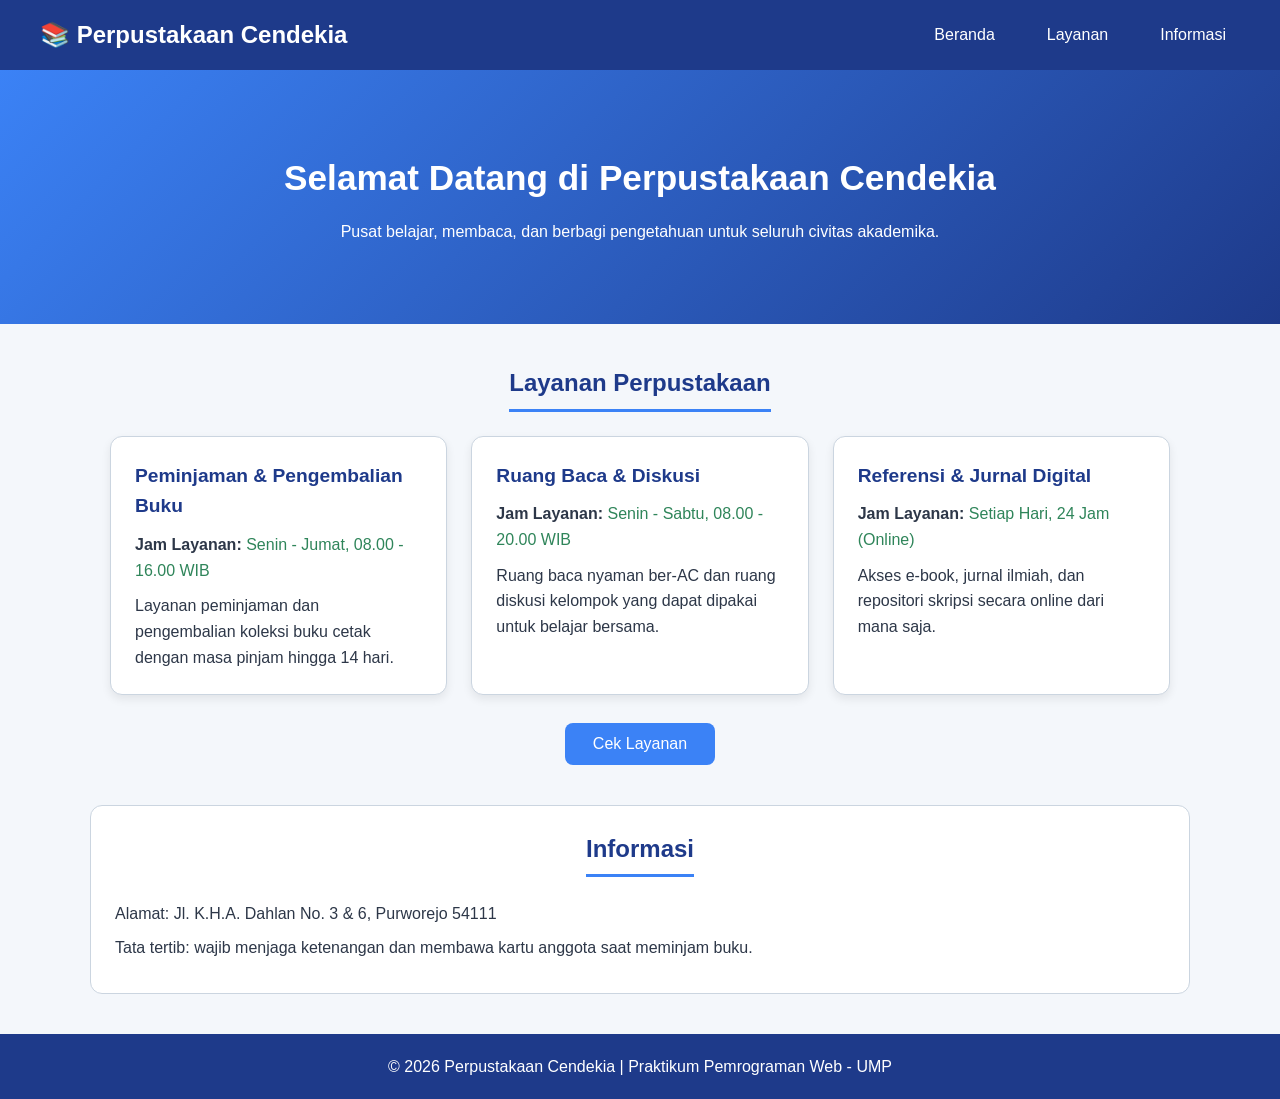
<file: UTS-B-FIKS/index.html>
<!DOCTYPE html>
<html lang="id">
<head>
  <meta charset="UTF-8">
  <meta name="viewport" content="width=device-width, initial-scale=1.0">
  <title>Perpustakaan Cendekia</title>
  <link rel="stylesheet" href="style.css">
</head>
<body>

  <!-- ===== SOAL 1: HEADER + NAVIGASI ===== -->
  <header class="header">
    <h1 class="logo">📚 Perpustakaan Cendekia</h1>
    <nav>
      <ul class="menu">
        <li><a href="#beranda">Beranda</a></li>
        <li><a href="#layanan">Layanan</a></li>
        <li><a href="#informasi">Informasi</a></li>
      </ul>
    </nav>
  </header>

  <!-- ===== KONTEN ===== -->
  <main>
    <section id="beranda" class="hero">
      <h2>Selamat Datang di Perpustakaan Cendekia</h2>
      <p>Pusat belajar, membaca, dan berbagi pengetahuan untuk seluruh civitas akademika.</p>
    </section>

    <section id="layanan" class="section">
      <h2 class="section-title">Layanan Perpustakaan</h2>

      <div class="cards">

        <article class="card" data-buka="8" data-tutup="16" data-hari="1-5">
          <h3 class="nama-layanan">Peminjaman &amp; Pengembalian Buku</h3>
          <p class="jam"><strong>Jam Layanan:</strong> <span class="jam-teks">Senin - Jumat, 08.00 - 16.00 WIB</span></p>
          <p class="deskripsi">Layanan peminjaman dan pengembalian koleksi buku cetak dengan masa pinjam hingga 14 hari.</p>
        </article>

        <article class="card" data-buka="8" data-tutup="20" data-hari="1-6">
          <h3 class="nama-layanan">Ruang Baca &amp; Diskusi</h3>
          <p class="jam"><strong>Jam Layanan:</strong> <span class="jam-teks">Senin - Sabtu, 08.00 - 20.00 WIB</span></p>
          <p class="deskripsi">Ruang baca nyaman ber-AC dan ruang diskusi kelompok yang dapat dipakai untuk belajar bersama.</p>
        </article>

        <article class="card" data-buka="0" data-tutup="24" data-hari="0-6">
          <h3 class="nama-layanan">Referensi &amp; Jurnal Digital</h3>
          <p class="jam"><strong>Jam Layanan:</strong> <span class="jam-teks">Setiap Hari, 24 Jam (Online)</span></p>
          <p class="deskripsi">Akses e-book, jurnal ilmiah, dan repositori skripsi secara online dari mana saja.</p>
        </article>

      </div>

      <!-- Satu tombol Cek Layanan -->
      <div class="aksi">
        <button id="btn-cek" class="btn-cek">Cek Layanan</button>
      </div>

      <!-- Informasi layanan muncul di sini saat tombol diklik -->
      <div id="pesan" class="pesan" hidden></div>
    </section>

    <section id="informasi" class="section info">
      <h2 class="section-title">Informasi</h2>
      <p>Alamat: Jl. K.H.A. Dahlan No. 3 &amp; 6, Purworejo 54111</p>
      <p>Tata tertib: wajib menjaga ketenangan dan membawa kartu anggota saat meminjam buku.</p>
    </section>
  </main>

  <!-- ===== FOOTER ===== -->
  <footer class="footer">
    <p>&copy; 2026 Perpustakaan Cendekia | Praktikum Pemrograman Web - UMP</p>
  </footer>

  <script src="script.js"></script>
</body>
</html>
</file>
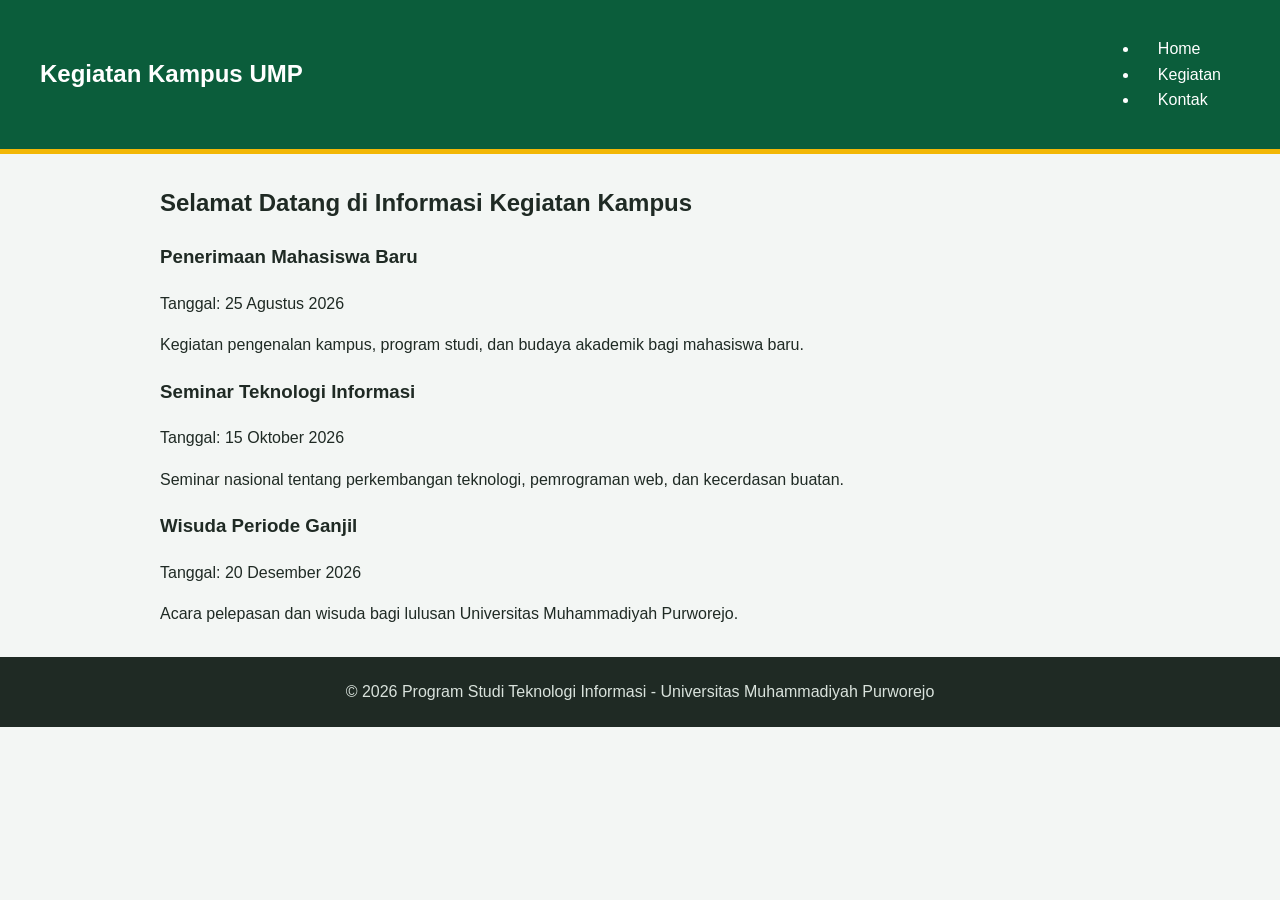
<file: UTSPraktikumWeb/index.html>
<!DOCTYPE html>
<html lang="id">
<head>
  <meta charset="UTF-8">
  <title>Soal 1 - Struktur HTML</title>
  <link rel="stylesheet" href="style.css">
</head>
<body>

  <header>
    <h1>Kegiatan Kampus UMP</h1>
    <nav>
      <ul>
        <li><a href="#home">Home</a></li>
        <li><a href="#kegiatan">Kegiatan</a></li>
        <li><a href="#kontak">Kontak</a></li>
      </ul>
    </nav>
  </header>

  <main>
    <h2 id="home">Selamat Datang di Informasi Kegiatan Kampus</h2>

    <article id="kegiatan">
      <h3>Penerimaan Mahasiswa Baru</h3>
      <p>Tanggal: 25 Agustus 2026</p>
      <p>Kegiatan pengenalan kampus, program studi, dan budaya akademik bagi mahasiswa baru.</p>
    </article>

    <article>
      <h3>Seminar Teknologi Informasi</h3>
      <p>Tanggal: 15 Oktober 2026</p>
      <p>Seminar nasional tentang perkembangan teknologi, pemrograman web, dan kecerdasan buatan.</p>
    </article>

    <article id="kontak">
      <h3>Wisuda Periode Ganjil</h3>
      <p>Tanggal: 20 Desember 2026</p>
      <p>Acara pelepasan dan wisuda bagi lulusan Universitas Muhammadiyah Purworejo.</p>
    </article>
  </main>

  <footer>
    <p>&copy; 2026 Program Studi Teknologi Informasi - Universitas Muhammadiyah Purworejo</p>
  </footer>
  <script src="script.js"></script>
</body>
</html>
</file>
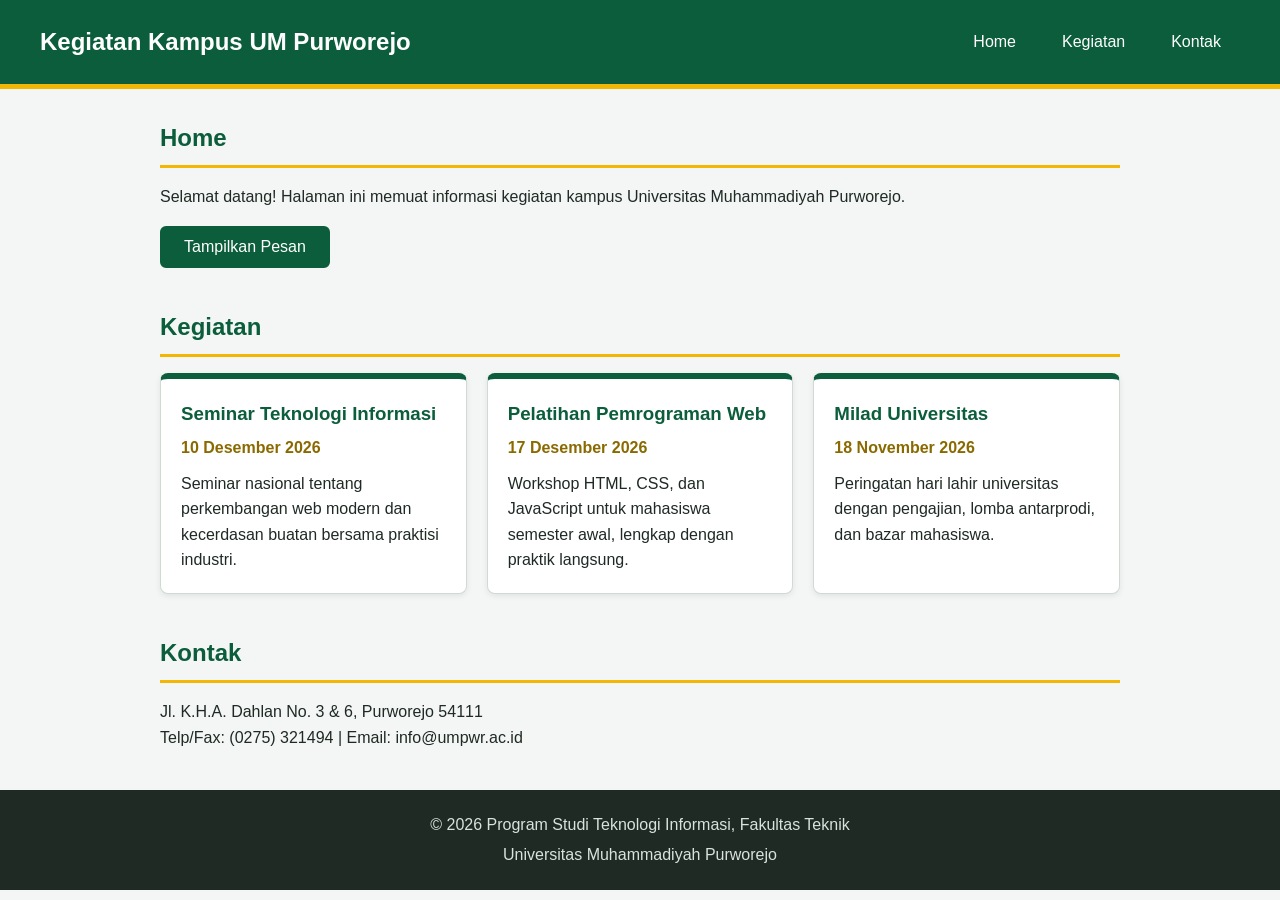
<file: utsssss/index.html>
<!DOCTYPE html>
<html lang="id">
<head>
  <meta charset="UTF-8">
  <meta name="viewport" content="width=device-width, initial-scale=1">
  <title>Kegiatan Kampus UM Purworejo</title>
  <style>
    /* ===== Soal 2: CSS (warna, font, margin, padding, border) ===== */
    * { box-sizing: border-box; }

    body {
      margin: 0;
      font-family: "Segoe UI", Arial, sans-serif;
      background-color: #f3f6f4;
      color: #1f2a24;
      line-height: 1.6;
    }

    /* ===== Header + navigasi (Flexbox) ===== */
    header {
      background-color: #0b5d3b;
      color: #ffffff;
      padding: 20px 40px;
      border-bottom: 5px solid #f2b705;
      display: flex;
      justify-content: space-between;
      align-items: center;
      flex-wrap: wrap;
      gap: 12px;
    }
    header h1 { margin: 0; font-size: 1.5rem; }

    nav { display: flex; gap: 8px; }
    nav a {
      color: #ffffff;
      text-decoration: none;
      padding: 8px 18px;
      border: 1px solid transparent;
      border-radius: 6px;
    }
    nav a:hover { border-color: #f2b705; background-color: rgba(255,255,255,0.12); }

    /* ===== Konten ===== */
    main { max-width: 1000px; margin: 30px auto; padding: 0 20px; }
    section { margin-bottom: 40px; }
    section h2 {
      margin: 0 0 16px;
      padding-bottom: 8px;
      border-bottom: 3px solid #f2b705;
      color: #0b5d3b;
    }

    /* Card kegiatan: Flexbox */
    .cards { display: flex; flex-wrap: wrap; gap: 20px; }
    .card {
      flex: 1 1 260px;
      background-color: #ffffff;
      border: 1px solid #cfdad3;
      border-top: 6px solid #0b5d3b;
      border-radius: 8px;
      padding: 20px;
      box-shadow: 0 2px 6px rgba(0,0,0,0.08);
    }
    .card h3 { margin: 0 0 6px; color: #0b5d3b; }
    .tanggal { margin: 0 0 10px; font-weight: 600; color: #8a6a00; }
    .card p:last-child { margin: 0; }

    /* Tombol & kotak pesan */
    #btnPesan {
      font-size: 1rem;
      font-family: inherit;
      color: #ffffff;
      background-color: #0b5d3b;
      border: 2px solid #0b5d3b;
      border-radius: 6px;
      padding: 10px 22px;
      cursor: pointer;
    }
    #btnPesan:hover { background-color: #f2b705; border-color: #f2b705; color: #1f2a24; }

    #pesan {
      margin-top: 16px;
      padding: 14px 18px;
      background-color: #fff8dc;
      border: 1px dashed #c9a100;
      border-radius: 6px;
    }

    /* ===== Footer ===== */
    footer {
      background-color: #1f2a24;
      color: #d9e2dc;
      text-align: center;
      padding: 18px;
      margin-top: 20px;
    }
    footer p { margin: 4px 0; }

    @media (max-width: 600px) {
      header { padding: 16px 20px; }
      nav { flex-wrap: wrap; }
    }
  </style>
</head>
<body>

  <!-- ===== Soal 1: Struktur HTML ===== -->
  <header>
    <h1>Kegiatan Kampus UM Purworejo</h1>
    <nav>
      <a href="#home">Home</a>
      <a href="#kegiatan">Kegiatan</a>
      <a href="#kontak">Kontak</a>
    </nav>
  </header>

  <main>
    <section id="home">
      <h2>Home</h2>
      <p id="teksSambutan">Selamat datang! Halaman ini memuat informasi kegiatan kampus Universitas Muhammadiyah Purworejo.</p>
      <button id="btnPesan">Tampilkan Pesan</button>
      <div id="pesan" hidden></div>
    </section>

    <section id="kegiatan">
      <h2>Kegiatan</h2>
      <div class="cards">
        <article class="card">
          <h3>Seminar Teknologi Informasi</h3>
          <p class="tanggal">10 Desember 2026</p>
          <p>Seminar nasional tentang perkembangan web modern dan kecerdasan buatan bersama praktisi industri.</p>
        </article>
        <article class="card">
          <h3>Pelatihan Pemrograman Web</h3>
          <p class="tanggal">17 Desember 2026</p>
          <p>Workshop HTML, CSS, dan JavaScript untuk mahasiswa semester awal, lengkap dengan praktik langsung.</p>
        </article>
        <article class="card">
          <h3>Milad Universitas</h3>
          <p class="tanggal">18 November 2026</p>
          <p>Peringatan hari lahir universitas dengan pengajian, lomba antarprodi, dan bazar mahasiswa.</p>
        </article>
      </div>
    </section>

    <section id="kontak">
      <h2>Kontak</h2>
      <p>Jl. K.H.A. Dahlan No. 3 &amp; 6, Purworejo 54111<br>
      Telp/Fax: (0275) 321494 | Email: info@umpwr.ac.id</p>
    </section>
  </main>

  <footer>
    <p>&copy; 2026 Program Studi Teknologi Informasi, Fakultas Teknik</p>
    <p>Universitas Muhammadiyah Purworejo</p>
  </footer>

  <!-- ===== Soal 3: JavaScript dan DOM ===== -->
  <script>
    const tombol = document.getElementById("btnPesan");
    const kotakPesan = document.getElementById("pesan");
    const sambutan = document.getElementById("teksSambutan");

    // console.log() minimal 2 informasi
    console.log("Halaman berhasil dimuat");
    console.log("Jumlah kegiatan kampus:", document.querySelectorAll(".card").length);

    let jumlahKlik = 0;

    tombol.addEventListener("click", function () {
      jumlahKlik++;

      // Menampilkan pesan pada halaman
      kotakPesan.hidden = false;
      kotakPesan.textContent = "Halo! Ini pesan dari JavaScript. Tombol sudah diklik " + jumlahKlik + " kali.";

      // Mengubah teks pada salah satu bagian halaman (DOM)
      sambutan.textContent = "Teks ini telah diubah menggunakan DOM. Selamat mengikuti kegiatan kampus!";

      console.log("Tombol diklik, jumlah klik:", jumlahKlik);
      console.log("Teks sambutan sekarang:", sambutan.textContent);
    });
  </script>
</body>
</html>
</file>
<file: UTS-B-FIKS/style.css>
/* ===== SOAL 2: CSS & FLEXBOX ===== */
* {
  box-sizing: border-box;
  margin: 0;
  padding: 0;
}

html {
  scroll-behavior: smooth;
}

body {
  font-family: "Segoe UI", Arial, sans-serif;
  background-color: #f4f7fb;
  color: #2d3748;
  line-height: 1.6;
}

/* Header & navigasi (Flexbox) */
.header {
  display: flex;
  justify-content: space-between;
  align-items: center;
  flex-wrap: wrap;
  gap: 12px;
  padding: 16px 40px;
  background-color: #1e3a8a;
  color: #ffffff;
  position: sticky;
  top: 0;
  z-index: 10;
}

.logo {
  font-size: 1.5rem;
}

.menu {
  display: flex;
  gap: 24px;
  list-style: none;
}

.menu a {
  color: #ffffff;
  text-decoration: none;
  padding: 8px 14px;
  border-radius: 6px;
  transition: background-color 0.2s;
}

.menu a:hover {
  background-color: #3b82f6;
}

/* Hero */
.hero {
  text-align: center;
  padding: 80px 20px;
  background: linear-gradient(135deg, #3b82f6, #1e3a8a);
  color: #ffffff;
}

.hero h2 {
  font-size: 2.2rem;
  margin-bottom: 12px;
}

/* Section */
.section {
  max-width: 1100px;
  margin: 40px auto;
  padding: 0 20px;
}

.section-title {
  text-align: center;
  margin-bottom: 24px;
  color: #1e3a8a;
  border-bottom: 3px solid #3b82f6;
  display: table;
  margin-left: auto;
  margin-right: auto;
  padding-bottom: 6px;
}

/* Layout 3 layanan (Flexbox) */
.cards {
  display: flex;
  justify-content: center;
  align-items: stretch;
  flex-wrap: wrap;
  gap: 24px;
}

/* Card */
.card {
  flex: 1 1 280px;
  max-width: 340px;
  display: flex;
  flex-direction: column;
  gap: 10px;
  padding: 24px;
  background-color: #ffffff;
  border: 1px solid #cbd5e0;
  border-radius: 12px;
  box-shadow: 0 4px 10px rgba(0, 0, 0, 0.08);
  transition: transform 0.2s, box-shadow 0.2s;
}

.card:hover {
  transform: translateY(-6px);
  box-shadow: 0 10px 20px rgba(0, 0, 0, 0.15);
}

.card h3 {
  color: #1e3a8a;
  font-size: 1.2rem;
}

.card .deskripsi {
  flex-grow: 1;
}

.jam-teks {
  color: #2f855a;
}

/* Tombol */
.aksi {
  display: flex;
  justify-content: center;
  margin-top: 28px;
  margin-bottom: 20px;
}

.btn-cek {
  padding: 12px 28px;
  border: none;
  border-radius: 8px;
  background-color: #3b82f6;
  color: #ffffff;
  font-size: 1rem;
  cursor: pointer;
  transition: background-color 0.2s;
}

.btn-cek:hover {
  background-color: #1e3a8a;
}

/* Pesan informasi layanan */
.pesan {
  margin: 0 auto 24px;
  max-width: 700px;
  padding: 16px 20px;
  border-left: 6px solid #3b82f6;
  border-radius: 8px;
  background-color: #ebf4ff;
  color: #1e3a8a;
  font-weight: 600;
  white-space: pre-line;
}

.pesan.tutup {
  border-left-color: #e53e3e;
  background-color: #fff5f5;
  color: #9b2c2c;
}

/* Informasi */
.info {
  padding: 24px;
  background-color: #ffffff;
  border: 1px solid #cbd5e0;
  border-radius: 12px;
}

.info p {
  margin-bottom: 8px;
}

/* Footer */
.footer {
  text-align: center;
  padding: 20px;
  background-color: #1e3a8a;
  color: #ffffff;
  margin-top: 40px;
}

/* Responsif */
@media (max-width: 600px) {
  .header {
    flex-direction: column;
    padding: 16px 20px;
  }
  .hero h2 {
    font-size: 1.6rem;
  }
}
</file>
<file: UTSPraktikumWeb/style.css>
/* ===== Soal 2: CSS (warna, font, margin, padding, border) ===== */
* { box-sizing: border-box; }

body {
  margin: 0;
  font-family: "Segoe UI", Arial, sans-serif;
  background-color: #f3f6f4;
  color: #1f2a24;
  line-height: 1.6;
}

/* ===== Header + navigasi (Flexbox) ===== */
header {
  background-color: #0b5d3b;
  color: #ffffff;
  padding: 20px 40px;
  border-bottom: 5px solid #f2b705;
  display: flex;
  justify-content: space-between;
  align-items: center;
  flex-wrap: wrap;
  gap: 12px;
}
header h1 { margin: 0; font-size: 1.5rem; }

nav { display: flex; gap: 8px; }
nav a {
  color: #ffffff;
  text-decoration: none;
  padding: 8px 18px;
  border: 1px solid transparent;
  border-radius: 6px;
}
nav a:hover { border-color: #f2b705; background-color: rgba(255,255,255,0.12); }

/* ===== Konten ===== */
main { max-width: 1000px; margin: 30px auto; padding: 0 20px; }
section { margin-bottom: 40px; }
section h2 {
  margin: 0 0 16px;
  padding-bottom: 8px;
  border-bottom: 3px solid #f2b705;
  color: #0b5d3b;
}

/* Card kegiatan: Flexbox */
.cards { display: flex; flex-wrap: wrap; gap: 20px; }
.card {
  flex: 1 1 260px;
  background-color: #ffffff;
  border: 1px solid #cfdad3;
  border-top: 6px solid #0b5d3b;
  border-radius: 8px;
  padding: 20px;
  box-shadow: 0 2px 6px rgba(0,0,0,0.08);
}
.card h3 { margin: 0 0 6px; color: #0b5d3b; }
.tanggal { margin: 0 0 10px; font-weight: 600; color: #8a6a00; }
.card p:last-child { margin: 0; }

/* Tombol & kotak pesan */
#btnPesan {
  font-size: 1rem;
  font-family: inherit;
  color: #ffffff;
  background-color: #0b5d3b;
  border: 2px solid #0b5d3b;
  border-radius: 6px;
  padding: 10px 22px;
  cursor: pointer;
}
#btnPesan:hover { background-color: #f2b705; border-color: #f2b705; color: #1f2a24; }

#pesan {
  margin-top: 16px;
  padding: 14px 18px;
  background-color: #fff8dc;
  border: 1px dashed #c9a100;
  border-radius: 6px;
}

/* ===== Footer ===== */
footer {
  background-color: #1f2a24;
  color: #d9e2dc;
  text-align: center;
  padding: 18px;
  margin-top: 20px;
}
footer p { margin: 4px 0; }

@media (max-width: 600px) {
  header { padding: 16px 20px; }
  nav { flex-wrap: wrap; }
}
</file>
